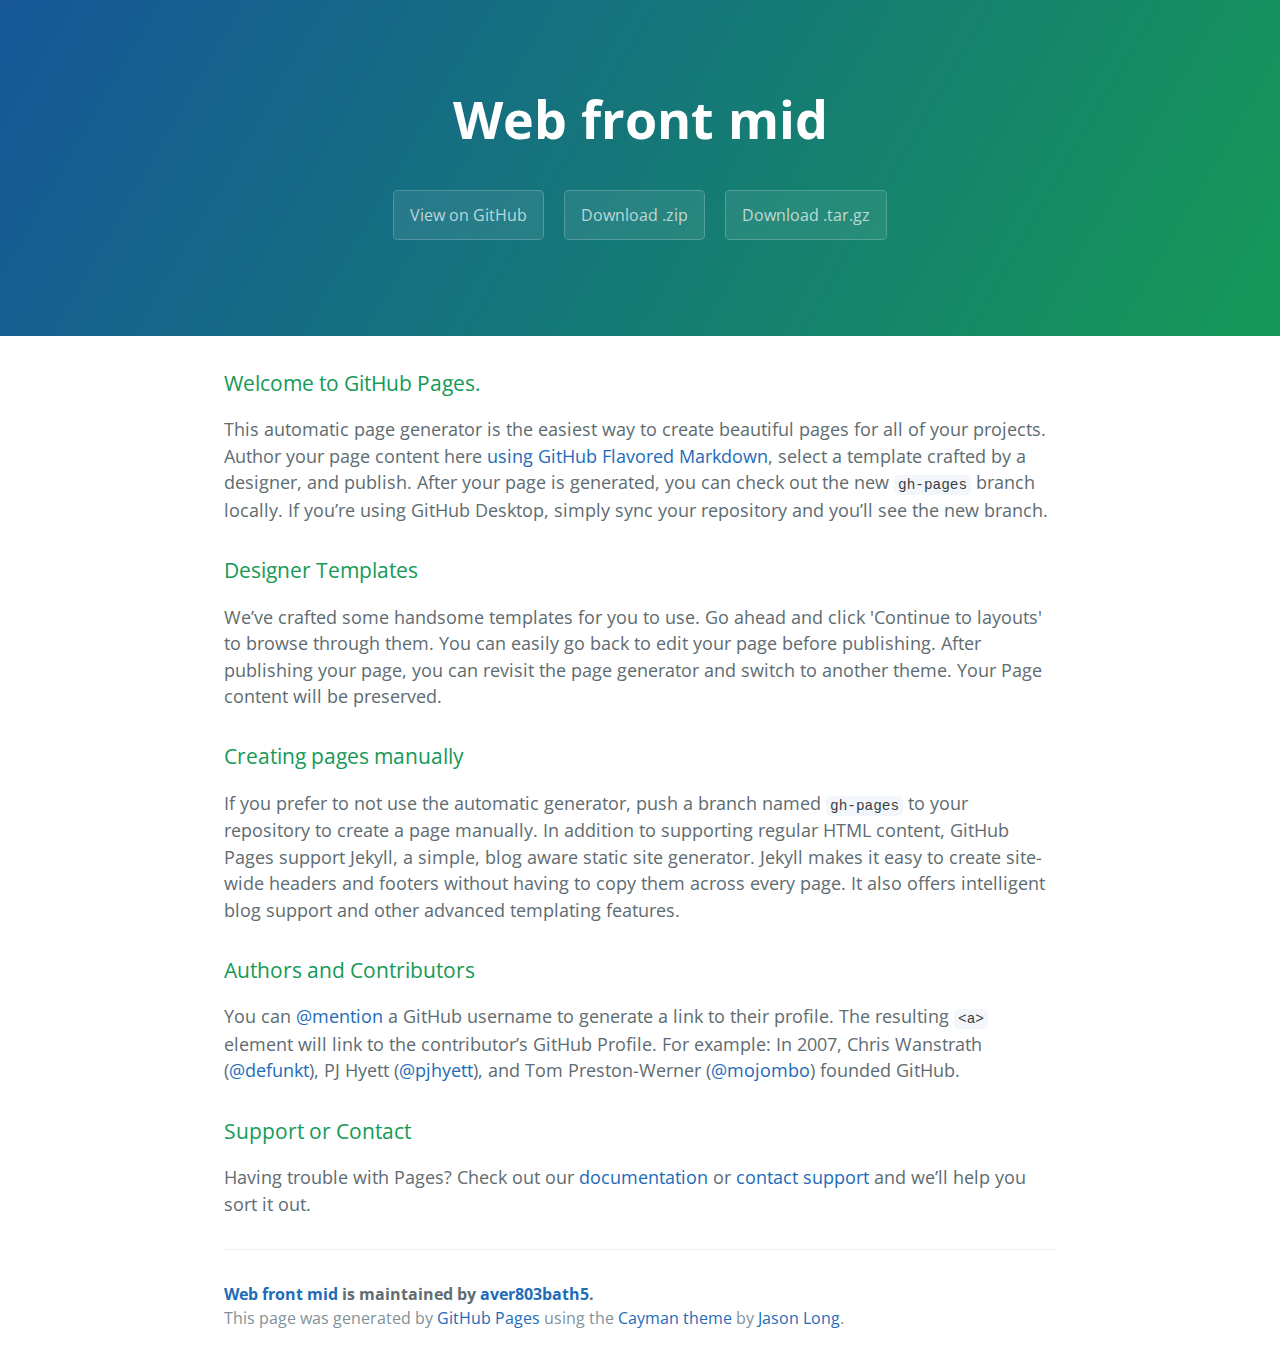
<file: index.html>
<!DOCTYPE html>
<html lang="en-us">
  <head>
    <meta charset="UTF-8">
    <title>Web front mid by aver803bath5</title>
    <meta name="viewport" content="width=device-width, initial-scale=1">
    <link rel="stylesheet" type="text/css" href="stylesheets/normalize.css" media="screen">
    <link href='https://fonts.googleapis.com/css?family=Open+Sans:400,700' rel='stylesheet' type='text/css'>
    <link rel="stylesheet" type="text/css" href="stylesheets/stylesheet.css" media="screen">
    <link rel="stylesheet" type="text/css" href="stylesheets/github-light.css" media="screen">
  </head>
  <body>
    <section class="page-header">
      <h1 class="project-name">Web front mid</h1>
      <h2 class="project-tagline"></h2>
      <a href="https://github.com/aver803bath5/WEB_Front_Mid" class="btn">View on GitHub</a>
      <a href="https://github.com/aver803bath5/WEB_Front_Mid/zipball/master" class="btn">Download .zip</a>
      <a href="https://github.com/aver803bath5/WEB_Front_Mid/tarball/master" class="btn">Download .tar.gz</a>
    </section>

    <section class="main-content">
      <h3>
<a id="welcome-to-github-pages" class="anchor" href="#welcome-to-github-pages" aria-hidden="true"><span aria-hidden="true" class="octicon octicon-link"></span></a>Welcome to GitHub Pages.</h3>

<p>This automatic page generator is the easiest way to create beautiful pages for all of your projects. Author your page content here <a href="https://guides.github.com/features/mastering-markdown/">using GitHub Flavored Markdown</a>, select a template crafted by a designer, and publish. After your page is generated, you can check out the new <code>gh-pages</code> branch locally. If you’re using GitHub Desktop, simply sync your repository and you’ll see the new branch.</p>

<h3>
<a id="designer-templates" class="anchor" href="#designer-templates" aria-hidden="true"><span aria-hidden="true" class="octicon octicon-link"></span></a>Designer Templates</h3>

<p>We’ve crafted some handsome templates for you to use. Go ahead and click 'Continue to layouts' to browse through them. You can easily go back to edit your page before publishing. After publishing your page, you can revisit the page generator and switch to another theme. Your Page content will be preserved.</p>

<h3>
<a id="creating-pages-manually" class="anchor" href="#creating-pages-manually" aria-hidden="true"><span aria-hidden="true" class="octicon octicon-link"></span></a>Creating pages manually</h3>

<p>If you prefer to not use the automatic generator, push a branch named <code>gh-pages</code> to your repository to create a page manually. In addition to supporting regular HTML content, GitHub Pages support Jekyll, a simple, blog aware static site generator. Jekyll makes it easy to create site-wide headers and footers without having to copy them across every page. It also offers intelligent blog support and other advanced templating features.</p>

<h3>
<a id="authors-and-contributors" class="anchor" href="#authors-and-contributors" aria-hidden="true"><span aria-hidden="true" class="octicon octicon-link"></span></a>Authors and Contributors</h3>

<p>You can <a href="https://help.github.com/articles/basic-writing-and-formatting-syntax/#mentioning-users-and-teams" class="user-mention">@mention</a> a GitHub username to generate a link to their profile. The resulting <code>&lt;a&gt;</code> element will link to the contributor’s GitHub Profile. For example: In 2007, Chris Wanstrath (<a href="https://github.com/defunkt" class="user-mention">@defunkt</a>), PJ Hyett (<a href="https://github.com/pjhyett" class="user-mention">@pjhyett</a>), and Tom Preston-Werner (<a href="https://github.com/mojombo" class="user-mention">@mojombo</a>) founded GitHub.</p>

<h3>
<a id="support-or-contact" class="anchor" href="#support-or-contact" aria-hidden="true"><span aria-hidden="true" class="octicon octicon-link"></span></a>Support or Contact</h3>

<p>Having trouble with Pages? Check out our <a href="https://help.github.com/pages">documentation</a> or <a href="https://github.com/contact">contact support</a> and we’ll help you sort it out.</p>

      <footer class="site-footer">
        <span class="site-footer-owner"><a href="https://github.com/aver803bath5/WEB_Front_Mid">Web front mid</a> is maintained by <a href="https://github.com/aver803bath5">aver803bath5</a>.</span>

        <span class="site-footer-credits">This page was generated by <a href="https://pages.github.com">GitHub Pages</a> using the <a href="https://github.com/jasonlong/cayman-theme">Cayman theme</a> by <a href="https://twitter.com/jasonlong">Jason Long</a>.</span>
      </footer>

    </section>

  
  </body>
</html>
</file>
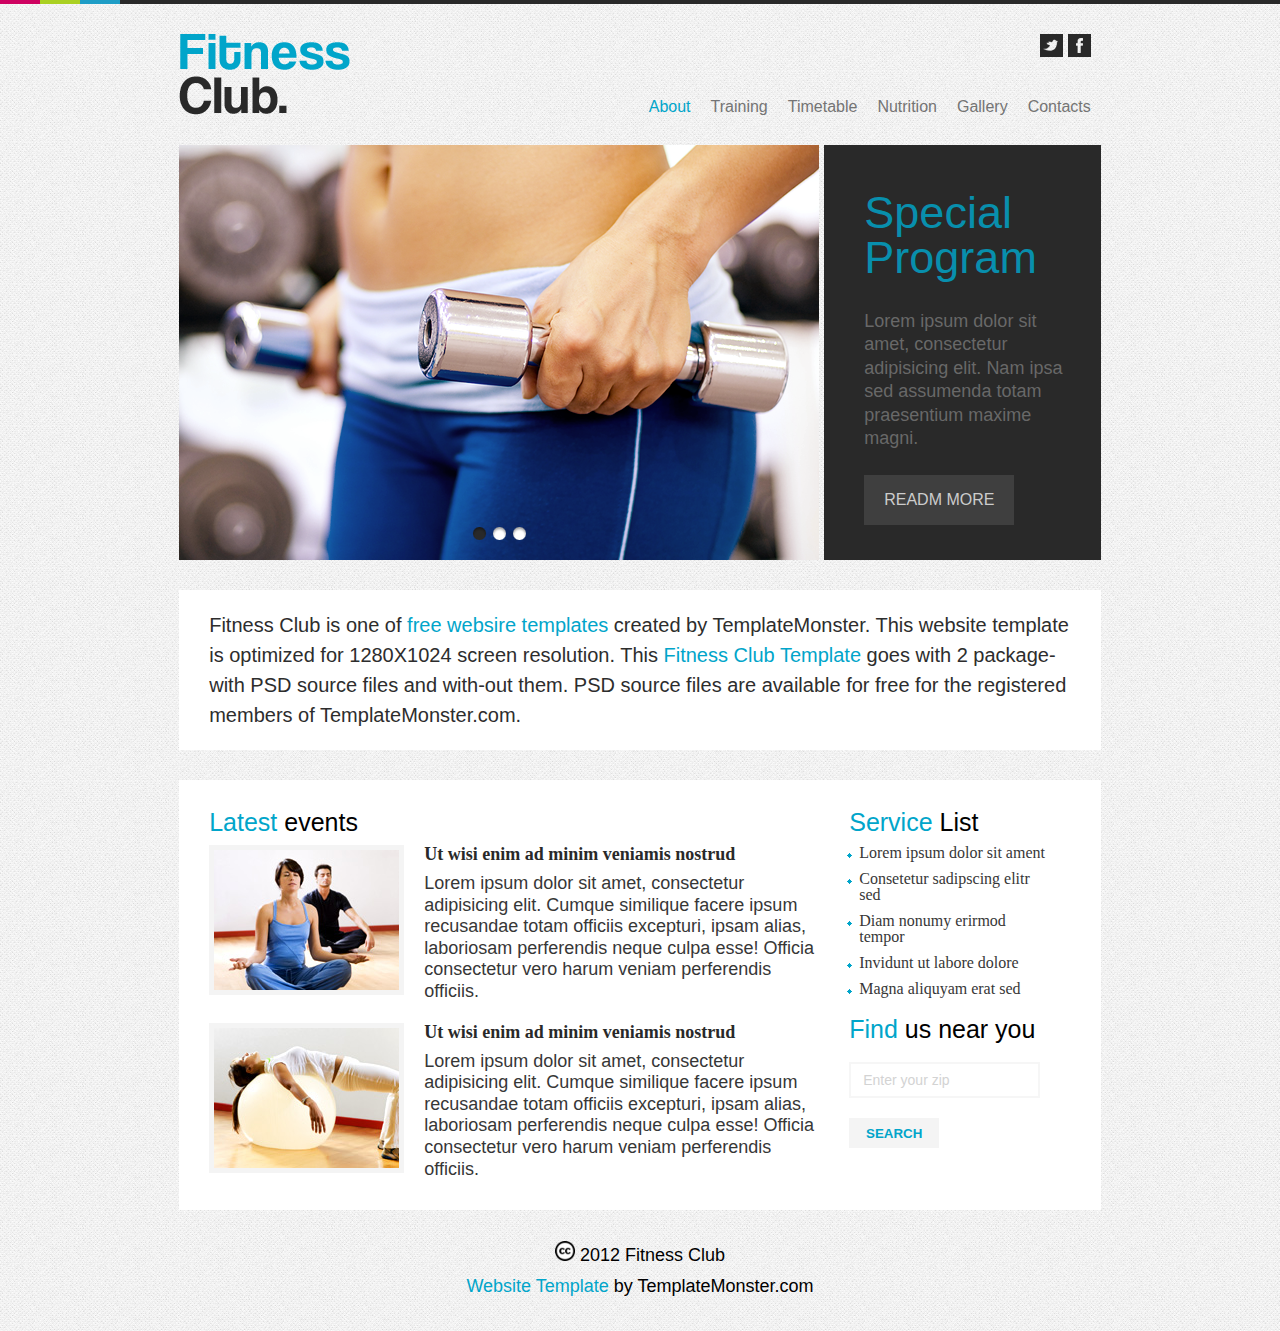
<file: master_piece.html>
<!DOCTYPE html>
<html>
<head>
	<meta charset="UTF-8">
	<link rel="stylesheet" href="./css/all.css">
	<meta name="viewport" content="width=device-width, initial-scale=1.0" />
	<title>midterm</title>
</head>
<body>
		<div class="long-bar">
			<div class="block-in-bar1"></div>
			<div class="block-in-bar2"></div>
			<div class="block-in-bar3"></div>
			<div class="clear"></div>
		</div>

	<div class="wrap">
		<div class="container">
			<div class="header">
				<h1>
					<a href="#">Fitness Club</a>
				</h1>
				<ul class="menu">
					<li><a href="#"><span class="blue-font">About</span></a></li>
					<li><a href="#">Training</a></li>
					<li><a href="#">Timetable</a></li>
					<li><a href="#">Nutrition</a></li>
					<li><a href="#">Gallery</a></li>
					<li><a href="#">Contacts</a></li>
				</ul>
				<div class="clear"></div>
				<ul class="social-link">
					<li class="twiter"><a href="#"></a></li>
					<li class="facebook"><a href="#"></a></li>
				</ul>
				<div class="clear"></div>
			</div>
			<div class="display">
				<div class="banner">
					<a href="#"></a>
				</div>
				<div class="illustration">
					<h2><a href="#">Special Program</a></h2>
					<p>
						Lorem ipsum dolor sit amet, consectetur adipisicing elit. Nam ipsa sed assumenda totam praesentium maxime magni.
					</p>
					<a href="#" class="readmore">
					READM MORE
					</a>
				</div>
				<div class="clear"></div>
			</div>
			<div class="introduce">
				<p>
					Fitness Club is one of <a href="#"><span class="blue-font">free websire templates</span></a> created by TemplateMonster. This website template is optimized for 1280X1024 screen resolution. This <a href="#"><span class="blue-font">Fitness Club Template</span></a> goes with 2 package-with PSD source files and with-out them. PSD source files are available for free for the registered members of TemplateMonster.com.
				</p>
			</div>
			<div class="about">
				<div class="in-about">
					<div class="latest-events-wrap">
						<p><a href="#"><span class="blue-font">Latest</span></a> events</p>
						<ul class="events">
							<li class="event01">
								<div class="event-picture">
									<a href="#" class="event01-picture"></a>
								</div>
								<div class="event-article">
									<h3><a href="#">Ut wisi enim ad minim veniamis nostrud</a></h3>
									<p>Lorem ipsum dolor sit amet, consectetur adipisicing elit. Cumque similique facere ipsum recusandae totam officiis excepturi, ipsam alias, laboriosam perferendis neque culpa esse! Officia consectetur vero harum veniam perferendis officiis.</p>
								</div>
								<div class="clear"></div>
							</li>
							<li class="event02">
								<div class="event-picture">
									<a href="#" class="event02-picture"></a>
								</div>
								<div class="event-article">
									<h3><a href="#">Ut wisi enim ad minim veniamis nostrud</a></h3>
									<p>Lorem ipsum dolor sit amet, consectetur adipisicing elit. Cumque similique facere ipsum recusandae totam officiis excepturi, ipsam alias, laboriosam perferendis neque culpa esse! Officia consectetur vero harum veniam perferendis officiis.</p>
								</div>
							</li>
						</ul>
					</div>
					<div class="service-list-wrap">
						<p><a href="#"><span class="blue-font">Service</span></a> List</p>
						<ul class="service-list">
							<li><a href="#">Lorem ipsum dolor sit ament</a></li>
							<li><a href="#">Consetetur sadipscing elitr sed</a></li>
							<li><a href="#">Diam nonumy erirmod tempor</a></li>
							<li><a href="#">Invidunt ut labore dolore</a></li>
							<li><a href="#">Magna aliquyam erat sed</a></li>
						</ul>
					</div>
					<div class="find-us-wrap">
						<p><a href="#"><span class="blue-font">Find</span></a> us near you</p>
						<form action="#" method="POST">
							<input type="text" placeholder="Enter your zip" class="find-us-input">
							<input type="submit" class="search-button" value="SEARCH" />
						</form>
					</div>
					<div class="clear"></div>
				</div>
			</div>
			<div class="footer">
				<p><img src="./images/cc.large.png" alt="" class="cc-logo">2012 Fitness Club</p>
				<p><a href="#"><span class="blue-font">Website Template</span></a> by TemplateMonster.com</p>
			</div>
		</div>
	</div>
</body>
</html>
</file>
<file: stylesheets/stylesheet.css>
* {
  box-sizing: border-box; }

body {
  padding: 0;
  margin: 0;
  font-family: "Open Sans", "Helvetica Neue", Helvetica, Arial, sans-serif;
  font-size: 16px;
  line-height: 1.5;
  color: #606c71; }

a {
  color: #1e6bb8;
  text-decoration: none; }
  a:hover {
    text-decoration: underline; }

.btn {
  display: inline-block;
  margin-bottom: 1rem;
  color: rgba(255, 255, 255, 0.7);
  background-color: rgba(255, 255, 255, 0.08);
  border-color: rgba(255, 255, 255, 0.2);
  border-style: solid;
  border-width: 1px;
  border-radius: 0.3rem;
  transition: color 0.2s, background-color 0.2s, border-color 0.2s; }
  .btn + .btn {
    margin-left: 1rem; }

.btn:hover {
  color: rgba(255, 255, 255, 0.8);
  text-decoration: none;
  background-color: rgba(255, 255, 255, 0.2);
  border-color: rgba(255, 255, 255, 0.3); }

@media screen and (min-width: 64em) {
  .btn {
    padding: 0.75rem 1rem; } }

@media screen and (min-width: 42em) and (max-width: 64em) {
  .btn {
    padding: 0.6rem 0.9rem;
    font-size: 0.9rem; } }

@media screen and (max-width: 42em) {
  .btn {
    display: block;
    width: 100%;
    padding: 0.75rem;
    font-size: 0.9rem; }
    .btn + .btn {
      margin-top: 1rem;
      margin-left: 0; } }

.page-header {
  color: #fff;
  text-align: center;
  background-color: #159957;
  background-image: linear-gradient(120deg, #155799, #159957); }

@media screen and (min-width: 64em) {
  .page-header {
    padding: 5rem 6rem; } }

@media screen and (min-width: 42em) and (max-width: 64em) {
  .page-header {
    padding: 3rem 4rem; } }

@media screen and (max-width: 42em) {
  .page-header {
    padding: 2rem 1rem; } }

.project-name {
  margin-top: 0;
  margin-bottom: 0.1rem; }

@media screen and (min-width: 64em) {
  .project-name {
    font-size: 3.25rem; } }

@media screen and (min-width: 42em) and (max-width: 64em) {
  .project-name {
    font-size: 2.25rem; } }

@media screen and (max-width: 42em) {
  .project-name {
    font-size: 1.75rem; } }

.project-tagline {
  margin-bottom: 2rem;
  font-weight: normal;
  opacity: 0.7; }

@media screen and (min-width: 64em) {
  .project-tagline {
    font-size: 1.25rem; } }

@media screen and (min-width: 42em) and (max-width: 64em) {
  .project-tagline {
    font-size: 1.15rem; } }

@media screen and (max-width: 42em) {
  .project-tagline {
    font-size: 1rem; } }

.main-content :first-child {
  margin-top: 0; }
.main-content img {
  max-width: 100%; }
.main-content h1, .main-content h2, .main-content h3, .main-content h4, .main-content h5, .main-content h6 {
  margin-top: 2rem;
  margin-bottom: 1rem;
  font-weight: normal;
  color: #159957; }
.main-content p {
  margin-bottom: 1em; }
.main-content code {
  padding: 2px 4px;
  font-family: Consolas, "Liberation Mono", Menlo, Courier, monospace;
  font-size: 0.9rem;
  color: #383e41;
  background-color: #f3f6fa;
  border-radius: 0.3rem; }
.main-content pre {
  padding: 0.8rem;
  margin-top: 0;
  margin-bottom: 1rem;
  font: 1rem Consolas, "Liberation Mono", Menlo, Courier, monospace;
  color: #567482;
  word-wrap: normal;
  background-color: #f3f6fa;
  border: solid 1px #dce6f0;
  border-radius: 0.3rem; }
  .main-content pre > code {
    padding: 0;
    margin: 0;
    font-size: 0.9rem;
    color: #567482;
    word-break: normal;
    white-space: pre;
    background: transparent;
    border: 0; }
.main-content .highlight {
  margin-bottom: 1rem; }
  .main-content .highlight pre {
    margin-bottom: 0;
    word-break: normal; }
.main-content .highlight pre, .main-content pre {
  padding: 0.8rem;
  overflow: auto;
  font-size: 0.9rem;
  line-height: 1.45;
  border-radius: 0.3rem; }
.main-content pre code, .main-content pre tt {
  display: inline;
  max-width: initial;
  padding: 0;
  margin: 0;
  overflow: initial;
  line-height: inherit;
  word-wrap: normal;
  background-color: transparent;
  border: 0; }
  .main-content pre code:before, .main-content pre code:after, .main-content pre tt:before, .main-content pre tt:after {
    content: normal; }
.main-content ul, .main-content ol {
  margin-top: 0; }
.main-content blockquote {
  padding: 0 1rem;
  margin-left: 0;
  color: #819198;
  border-left: 0.3rem solid #dce6f0; }
  .main-content blockquote > :first-child {
    margin-top: 0; }
  .main-content blockquote > :last-child {
    margin-bottom: 0; }
.main-content table {
  display: block;
  width: 100%;
  overflow: auto;
  word-break: normal;
  word-break: keep-all; }
  .main-content table th {
    font-weight: bold; }
  .main-content table th, .main-content table td {
    padding: 0.5rem 1rem;
    border: 1px solid #e9ebec; }
.main-content dl {
  padding: 0; }
  .main-content dl dt {
    padding: 0;
    margin-top: 1rem;
    font-size: 1rem;
    font-weight: bold; }
  .main-content dl dd {
    padding: 0;
    margin-bottom: 1rem; }
.main-content hr {
  height: 2px;
  padding: 0;
  margin: 1rem 0;
  background-color: #eff0f1;
  border: 0; }

@media screen and (min-width: 64em) {
  .main-content {
    max-width: 64rem;
    padding: 2rem 6rem;
    margin: 0 auto;
    font-size: 1.1rem; } }

@media screen and (min-width: 42em) and (max-width: 64em) {
  .main-content {
    padding: 2rem 4rem;
    font-size: 1.1rem; } }

@media screen and (max-width: 42em) {
  .main-content {
    padding: 2rem 1rem;
    font-size: 1rem; } }

.site-footer {
  padding-top: 2rem;
  margin-top: 2rem;
  border-top: solid 1px #eff0f1; }

.site-footer-owner {
  display: block;
  font-weight: bold; }

.site-footer-credits {
  color: #819198; }

@media screen and (min-width: 64em) {
  .site-footer {
    font-size: 1rem; } }

@media screen and (min-width: 42em) and (max-width: 64em) {
  .site-footer {
    font-size: 1rem; } }

@media screen and (max-width: 42em) {
  .site-footer {
    font-size: 0.9rem; } }
</file>
<file: stylesheets/github-light.css>
/*
The MIT License (MIT)

Copyright (c) 2015 GitHub, Inc.

Permission is hereby granted, free of charge, to any person obtaining a copy
of this software and associated documentation files (the "Software"), to deal
in the Software without restriction, including without limitation the rights
to use, copy, modify, merge, publish, distribute, sublicense, and/or sell
copies of the Software, and to permit persons to whom the Software is
furnished to do so, subject to the following conditions:

The above copyright notice and this permission notice shall be included in all
copies or substantial portions of the Software.

THE SOFTWARE IS PROVIDED "AS IS", WITHOUT WARRANTY OF ANY KIND, EXPRESS OR
IMPLIED, INCLUDING BUT NOT LIMITED TO THE WARRANTIES OF MERCHANTABILITY,
FITNESS FOR A PARTICULAR PURPOSE AND NONINFRINGEMENT. IN NO EVENT SHALL THE
AUTHORS OR COPYRIGHT HOLDERS BE LIABLE FOR ANY CLAIM, DAMAGES OR OTHER
LIABILITY, WHETHER IN AN ACTION OF CONTRACT, TORT OR OTHERWISE, ARISING FROM,
OUT OF OR IN CONNECTION WITH THE SOFTWARE OR THE USE OR OTHER DEALINGS IN THE
SOFTWARE.

*/

.pl-c /* comment */ {
  color: #969896;
}

.pl-c1      /* constant, markup.raw, meta.diff.header, meta.module-reference, meta.property-name, support, support.constant, support.variable, variable.other.constant */,
.pl-s .pl-v /* string variable */ {
  color: #0086b3;
}

.pl-e  /* entity */,
.pl-en /* entity.name */ {
  color: #795da3;
}

.pl-s .pl-s1 /* string source */,
.pl-smi      /* storage.modifier.import, storage.modifier.package, storage.type.java, variable.other, variable.parameter.function */ {
  color: #333;
}

.pl-ent /* entity.name.tag */ {
  color: #63a35c;
}

.pl-k /* keyword, storage, storage.type */ {
  color: #a71d5d;
}

.pl-pds              /* punctuation.definition.string, string.regexp.character-class */,
.pl-s                /* string */,
.pl-s .pl-pse .pl-s1 /* string punctuation.section.embedded source */,
.pl-sr               /* string.regexp */,
.pl-sr .pl-cce       /* string.regexp constant.character.escape */,
.pl-sr .pl-sra       /* string.regexp string.regexp.arbitrary-repitition */,
.pl-sr .pl-sre       /* string.regexp source.ruby.embedded */ {
  color: #183691;
}

.pl-v /* variable */ {
  color: #ed6a43;
}

.pl-id /* invalid.deprecated */ {
  color: #b52a1d;
}

.pl-ii /* invalid.illegal */ {
  background-color: #b52a1d;
  color: #f8f8f8;
}

.pl-sr .pl-cce /* string.regexp constant.character.escape */ {
  color: #63a35c;
  font-weight: bold;
}

.pl-ml /* markup.list */ {
  color: #693a17;
}

.pl-mh        /* markup.heading */,
.pl-mh .pl-en /* markup.heading entity.name */,
.pl-ms        /* meta.separator */ {
  color: #1d3e81;
  font-weight: bold;
}

.pl-mq /* markup.quote */ {
  color: #008080;
}

.pl-mi /* markup.italic */ {
  color: #333;
  font-style: italic;
}

.pl-mb /* markup.bold */ {
  color: #333;
  font-weight: bold;
}

.pl-md /* markup.deleted, meta.diff.header.from-file */ {
  background-color: #ffecec;
  color: #bd2c00;
}

.pl-mi1 /* markup.inserted, meta.diff.header.to-file */ {
  background-color: #eaffea;
  color: #55a532;
}

.pl-mdr /* meta.diff.range */ {
  color: #795da3;
  font-weight: bold;
}

.pl-mo /* meta.output */ {
  color: #1d3e81;
}
</file>
<file: css/all.css>
html, body, div, span, applet, object, iframe,
h1, h2, h3, h4, h5, h6, p, blockquote, pre,
a, abbr, acronym, address, big, cite, code,
del, dfn, em, img, ins, kbd, q, s, samp,
small, strike, strong, sub, sup, tt, var,
b, u, i, center,
dl, dt, dd, ol, ul, li,
fieldset, form, label, legend,
table, caption, tbody, tfoot, thead, tr, th, td,
article, aside, canvas, details, embed,
figure, figcaption, footer, header, hgroup,
menu, nav, output, ruby, section, summary,
time, mark, audio, video {
	margin: 0;
	padding: 0;
	border: 0;
	font-size: 100%;
	font: inherit;
	vertical-align: baseline;
}
/* HTML5 display-role reset for older browsers */
article, aside, details, figcaption, figure,
footer, header, hgroup, menu, nav, section {
	display: block;
}
body {
	line-height: 1;
}
ol, ul {
	list-style: none;
}
blockquote, q {
	quotes: none;
}
blockquote:before, blockquote:after,
q:before, q:after {
	content: '';
	content: none;
}
table {
	border-collapse: collapse;
	border-spacing: 0;
}
/*------------------------------------------------------------------------------*/
a{
	text-decoration: none;
	color: #747474;
}



.blue-font{
	color: #01A5CA;
}

.menu a .blue-font{
	display: block;
}

a .blue-font:hover{
	color: #CE0160;
}

a:hover{
	color: #CE0160;
}

body{
	background-image: url("../images/bg_html.jpg");
}

.clear{
	clear: both;
}


.wrap{
	max-width: 1024px;
	margin: 0 auto;
}

.long-bar{
	width: 100%;
	background-color: #292929;
	height: 4px;
}

.block-in-bar1{
	background-color: #CE0160;
	height: 4px;
	width: 40px;
	float: left;
}

.block-in-bar2{
	background-color: #AAD022;
	height: 4px;
	width: 40px;
	float: left;
}

.block-in-bar3{
	background-color: #1E9DC6;
	height: 4px;
	width: 40px;
	float: left;
}

.container{
	width: 90%;
	margin: 0 auto;
}

.header{
	margin-top: 30px;
	position: relative;
}

h1 a{
	display: block;
	text-indent: -99999px;
	background: url("../images/logo.png");
	width: 171px;
	height: 81px;
	float: left;
}

.menu{
	position: absolute;
	right: 10px;
	bottom: 0px;
	font-family: sans-serif;
}
.menu li{
	float: left;
	margin-left: 20px;
}

.menu li a{
	display: block;
}


.social-link{
	position: absolute;
	right: 10px;
	top: 0px;
}


.social-link li{
	float: left;
}

.social-link a{
	display: block;
	width: 23px;
	height: 23px;
}

.social-link a:hover{
	opacity: 0.6;
}

.twiter a{
	background: url("../images/dot_tweet.png");
}

.facebook a{
	background: url("../images/dot_facebook.png");
	margin-left: 5px;
}

.display{
	margin-top: 30px;
}

.banner{
	float: left;
	width: 70%;
}

.banner a{
	display: block;
	background: url("../images/slider-1.png");
	background-repeat: no-repeat;
	height: 415px;
}

.illustration{
	float: left;
	background-color: #292929;
	width: 30%;
	height: 415px;
}

h2{
	color: #088FAD;
	font-size: 45px;
	font-family: sans-serif;
	margin-left: 40px;
	margin-top: 45px;
}

h2 a{
	color: #088FAD;
}

h2 a:hover{
	color: #CE0160;
}

.illustration p{
	display: block;
	width: 200px;
	font-size: 18px;
	color: #686868;
	font-family: sans-serif;
	margin-top: 30px;
	line-height: 1.3;
	margin-left: 40px;
}

.readmore{
	display: block;
	font-family: sans-serif;
	color: #CCCCCC;
	text-align: center;
	background-color: #3F3F3F;
	width: 150px;
	height: 50px;
	line-height: 50px;
	margin-left: 40px;
	margin-top: 25px;
}

.readmore:hover{
	transform: rotate(15deg) scale(1.4);
	transition: .3s ease-in-out;
	color: #CCCCCC;
}

.introduce{
	background: #FFFFFF;
	margin-top: 30px;
	padding: 20px;
}

.introduce p{
	display: block;
	font-family: sans-serif;
	font-size: 20px;
	line-height: 1.5;
	margin-left: 10px;
	color: #2D2D2D;
}

.about{
	background: #FFFFFF;
	margin-top: 30px;
	padding: 30px;
}

.latest-events-wrap{
	width: 640px;
	float: left;
}

.latest-events-wrap p{
	font-size: 25px;
	font-family: sans-serif;
}

.events{
	margin-top: 10px;
}

.event01-picture{
	display: block;
	background: url("../images/page1-img1.jpg");
	width: 185px;
	height: 140px;
	border: 5px #F4F4F4 solid;
}

.event-picture{
	float: left;
}

.event-article{
	float: left;
	width: 400px;
	margin-left: 20px;
}

.event-article p{
	font-size: 18px;
	margin-top: 10px;
	line-height: 1.2;
	color: #373737;
}

h3{
	font-size: 18px;
	font-weight: bold;
}

h3 a{
	color: #292929;
}

.event02{
	margin-top: 20px;
}

.event02-picture{
	display: block;
	background: url("../images/page1-img2.jpg");
	width: 185px;
	height: 140px;
	border: 5px #F4F4F4 solid;
}

.service-list-wrap{
	width: 200px;
	float: left;
}

.service-list-wrap p{
	font-size: 25px;
	font-family: sans-serif;
}

.service-list{
	margin-top: 10px;
	margin-left: 10px;
	list-style-image: url("../images/dot_blue.gif");
	font-size: 16px;
}

.service-list li{
	margin-top: 10px;
}

.service-list li a{
	color: #373737;
	display: block;
}

.service-list li a:hover{
	color: #CE0160;
}

.find-us-wrap{
	float: left;
	width: 200px;
}

.find-us-wrap p{
	font-size: 25px;
	font-family: sans-serif;
	margin-top: 20px;

}

.find-us-input{
	margin-top: 20px;
	height: 30px;
	width: 183px;
	border:2px #F6F6F6 solid;
}

.find-us-input::-webkit-input-placeholder {
 font-size: 14px;
 color: #D3D3D3;
 padding-left: 10px;
}

.search-button{
	text-align: center;
	font-family: sans-serif;
	font-weight: bold;
	width: 90px;
	height: 30px;
	color: #01A5CA;
	background-color:#F4F4F4;
	border: 0px;
	margin-top: 20px;
}

.search-button:hover{
	background-color: #01A5CA;
	color: #CE0160;
}

.footer{
	margin:30px 0 30px 0;
	text-align: center;
	font-family: sans-serif;
	line-height: 1.7;
	font-size: 18px;
}

.cc-logo{
	width: 20px;
	height: 20px;
	margin-right: 5px;
}

@media only screen and (max-width: 1003px){
	.wrap{
		width: 100%;
	}

	.container{
	width: 100%;
	margin: 0 auto;
	}

	.menu{
		right:10px;
	}

	.social-link{
	right: 10px;
	top: 0px;
	}

	.banner{
		width: 60%;
	}

	.illustration{
		width: 40%;
	}


	.introduce{
		width: 94%;
		margin:10px auto;
	}


	.about{
		width: 92%;
		margin: 10px auto;
	}
}

@media only screen and (max-width: 768px){
	.wrap{
		width: 100%;
	}

	.container{
		width: 90%;
		margin: 0 auto;
	}

	.menu{
		width: 60%;
	}
	.menu li{
		float: left;
		margin-left: 20px;
	}

	.banner{
		width: 100%;
		clear: both;
	}

	.banner a{
		width: 100%;
		background-repeat: no-repeat;
		margin: 0 auto;
	}

	.illustration{
		clear: both;
		margin: 10px auto;
		width: 100%;
		height: 300px;
	}

	h2{
		width: 400px;
		margin: 0 auto;
		margin-top: 20px;
		font-size: 50px;
	}

	.illustration p{
		width: 400px;
		margin: 0 auto;
		margin-top: 20px;
		font-size: 20px;
	}


	.readmore{
		margin: 10px auto;

	}

	.introduce{
		width:91%;
	}



	.about{
		width: 87%;
	}

	.about p{
		width: 90%;
	}

	.latest-events-wrap{
		width:100%;
	}

	.service-list-wrap{
		width: 80%;
		margin: 10px auto;
		text-align: center;
	}

	.service-list-wrap ul{
		font-size: 20px;
	}

	.find-us-wrap{
		float: right;
		width: 100%;
		text-align: center;
	}

	.search-button{
		display: block;
		width: 187px;
		margin:10px auto;
	}
}

@media only screen and (max-width: 480px){
	.wrap{
		width: 100%;
	}

	.container{
		width: 90%;
		margin: 0 auto;
	}

	h1 a{
		float: none;
		clear: both;
	}

	.header{
		width: 90%;
		margin:10px auto;
	}
	.menu{
		float: none;
		width:100%;
		display: block;
		position: relative;
		clear: both;
		margin:0 auto;
		right: 0;
	}

	.menu li{
		float: none;
		margin-left: 0;
		line-height: 40px;
		height: 40px;
		display: block;
		width:100%;
		clear: both;
		text-align: center;
		margin-top: 10px;
		background: #0B1114;
		border-radius: 5px;
	}

	.menu li a{
		float: none;
		display: block;
		width:100%;

	}

	.display{
		width: 90%;
		margin:10px auto;
	}

	.banner{
		display: none;
	}

	.illustration{
		width: 100%;
		height: 30%;
		margin: 10px auto;
		float: none;
	}

	.illustration h2 {
		width: 100%;
		display: block;
		text-align: center;
		font-size: 35px;
		margin:0 auto;
		margin-top: 10px;
	}

	.illustration p{
		width: 90%;
	}

	.introduce{
		width: 80%;
	}

	.introduce p{
		width: 95%;
	}

	.about{
		width:70%;
	}

	.latest-events-wrap{
		display: none;
	}

	.service-list-wrap{
		clear: both;
		width: 100%;
	}

	.find-us-wrap{
		width: 100%;
		clear: both;
	}

	.social-link{
		position: absolute;
		right: 0px;
		top: 0px;
	}


	.social-link li{
		clear: both;
	}

	.social-link a{
		display: block;
		width: 40px;
		height: 40px;
	}

	.social-link a:hover{
		opacity: 0.6;
	}

	.twiter a{
		background: url("../images/dot_tweet.png");
		background-repeat: no-repeat;
		background-size: 40px 40px;
	}

	.facebook a{
		background: url("../images/dot_facebook.png");
		background-repeat: no-repeat;
		margin-left: 0;
		margin-top: 5px;
		background-size: 40px 40px;
	}

	.footer{
		width: 90%;
		margin:10px auto;
	}

}


@media only screen and (max-width: 320px){
	.menu li{
		margin-left: 0;
		width: 100%
	}

}
</file>
